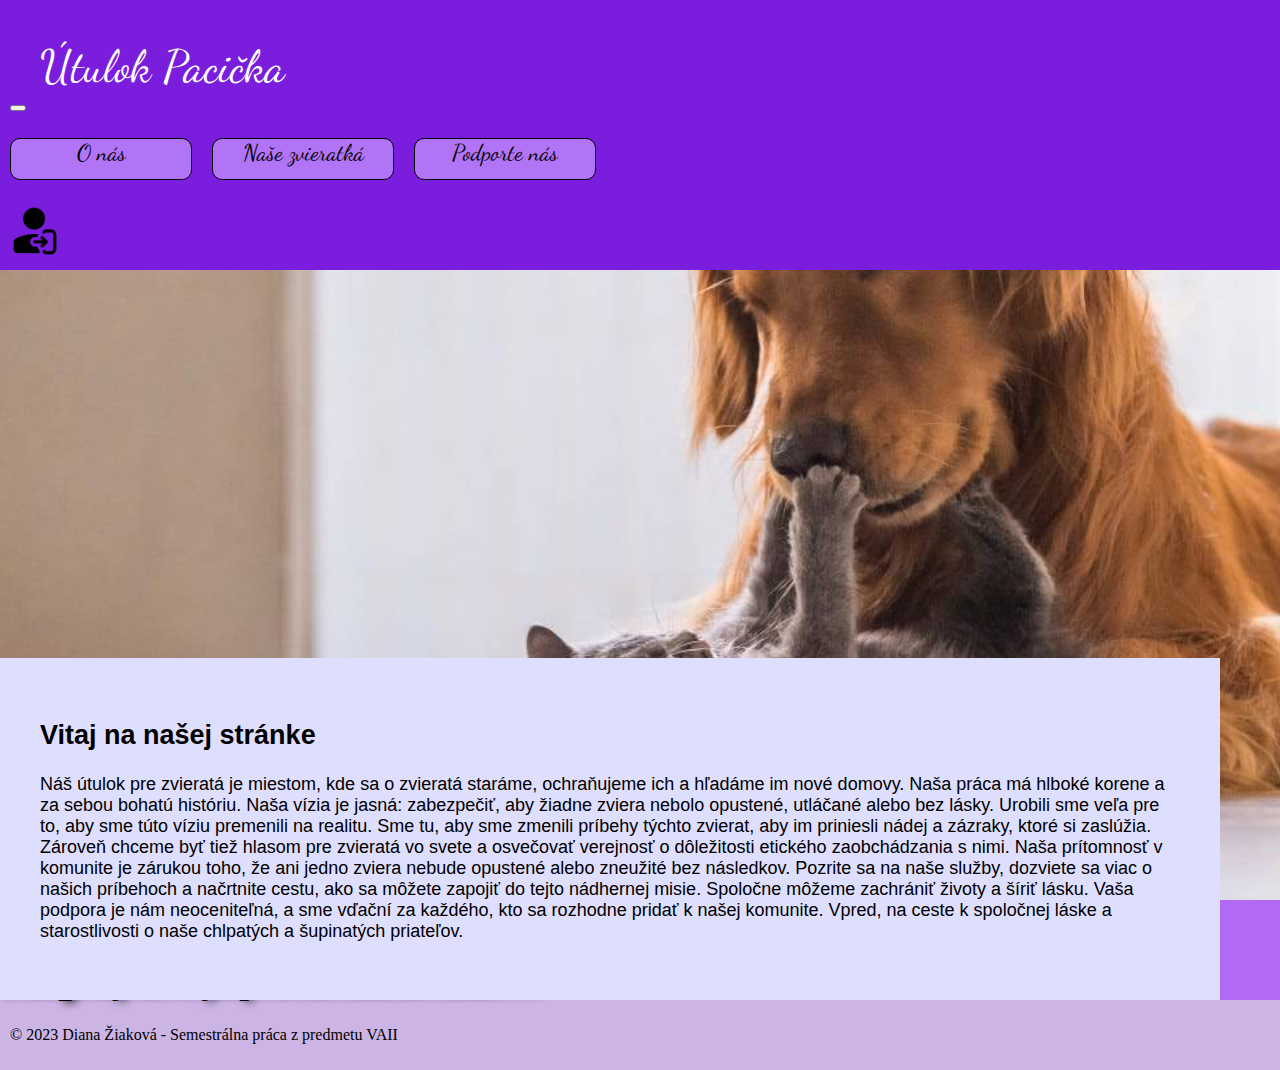
<file: index.html>
<!doctype html>
<html lang="en">
<head>
    <meta charset="UTF-8">
    <title>Útulok</title>
    <link rel="stylesheet" type="text/css" href="style.css">
    <link rel="preconnect" href="https://fonts.googleapis.com">
    <link rel="preconnect" href="https://fonts.gstatic.com" crossorigin>
    <link href="https://fonts.googleapis.com/css2?family=Dancing+Script:wght@700&display=swap" rel="stylesheet">
    <link href="https://cdn.jsdelivr.net/npm/bootstrap@5.3.2/dist/css/bootstrap.min.css" rel="stylesheet" integrity="sha384-T3c6CoIi6uLrA9TneNEoa7RxnatzjcDSCmG1MXxSR1GAsXEV/Dwwykc2MPK8M2HN" crossorigin="anonymous">
    <script src="https://cdn.jsdelivr.net/npm/bootstrap@5.3.2/dist/js/bootstrap.bundle.min.js" integrity="sha384-C6RzsynM9kWDrMNeT87bh95OGNyZPhcTNXj1NW7RuBCsyN/o0jlpcV8Qyq46cDfL" crossorigin="anonymous"></script>
    <link rel="stylesheet" href="https://cdn.jsdelivr.net/npm/bootstrap-icons@1.11.1/font/bootstrap-icons.css">
    <script src="nav-foot.js"></script>
</head>
<body>
    <div id="navigation"></div>
    <main class="mainDiv">
        <div class="row">
            <div class="content col-sm-10 col-md-10">
                <div id="carouselExampleCaptions" class="carousel">
                <div class="carousel-indicators">
                    <button type="button" data-bs-target="#carouselExampleCaptions" data-bs-slide-to="0" class="active" aria-current="true" aria-label="Slide 1"></button>
                    <button type="button" data-bs-target="#carouselExampleCaptions" data-bs-slide-to="1" aria-label="Slide 2"></button>
                    <button type="button" data-bs-target="#carouselExampleCaptions" data-bs-slide-to="2" aria-label="Slide 3"></button>
                </div>
                <div class="carousel-inner">
                    <div class="carousel-item active">
                        <img src="pictures/pets1.jpg" class="d-block w-100" alt="...">
                        <div class="carousel-caption d-none d-md-block">
                            <h5>Adoptuj si najlepšieho kamaráta</h5>
                        </div>
                    </div>
                    <div class="carousel-item">
                        <img src="pictures/pets2.jpg" class="d-block w-100" alt="...">
                        <div class="carousel-caption d-none d-md-block">
                            <h5>Zachráň život nevinnému zvieratku</h5>
                        </div>
                    </div>
                    <div class="carousel-item">
                        <img src="pictures/pets3.jpg" class="d-block w-100" alt="...">
                        <div class="carousel-caption d-none d-md-block">
                            <h5>Podpor našu dobrovoľnícku činnosť</h5>
                        </div>
                    </div>
                    <button class="carousel-control-prev" type="button" data-bs-target="#carouselExampleCaptions" data-bs-slide="prev">
                        <span class="carousel-control-prev-icon" aria-hidden="true"></span>
                        <span class="visually-hidden">Previous</span>
                    </button>
                    <button class="carousel-control-next" type="button" data-bs-target="#carouselExampleCaptions" data-bs-slide="next">
                        <span class="carousel-control-next-icon" aria-hidden="true"></span>
                        <span class="visually-hidden">Next</span>
                    </button>
                </div>
                </div>
                <div class="introduction">
                    <h2>Vitaj na našej stránke</h2>
                    <p>
                        Náš útulok pre zvieratá je miestom, kde sa o zvieratá staráme, ochraňujeme ich a hľadáme im nové domovy. Naša práca má hlboké korene a za sebou bohatú históriu.
                        Naša vízia je jasná: zabezpečiť, aby žiadne zviera nebolo opustené, utláčané alebo bez lásky. Urobili sme veľa pre to, aby sme túto víziu premenili na realitu. Sme tu, aby sme zmenili príbehy týchto zvierat, aby im priniesli nádej a zázraky, ktoré si zaslúžia.
                        Zároveň chceme byť tiež hlasom pre zvieratá vo svete a osvečovať verejnosť o dôležitosti etického zaobchádzania s nimi. Naša prítomnosť v komunite je zárukou toho, že ani jedno zviera nebude opustené alebo zneužité bez následkov.
                        Pozrite sa na naše služby, dozviete sa viac o našich príbehoch a načrtnite cestu, ako sa môžete zapojiť do tejto nádhernej misie. Spoločne môžeme zachrániť životy a šíriť lásku.
                        Vaša podpora je nám neoceniteľná, a sme vďační za každého, kto sa rozhodne pridať k našej komunite. Vpred, na ceste k spoločnej láske a starostlivosti o naše chlpatých a šupinatých priateľov.
                    </p>
                </div>
            </div>
            <aside class="col-sm-2 col-md-2">
                <div class="asidePanel">
                    <img src="pictures/facebook.jpg" alt="facebook">
                    <img src="pictures/instagram.jpg" alt="instagram">
                </div>
            </aside>
        </div>
    </main>
    <div id="footer"></div>
</body>
</html>
</file>
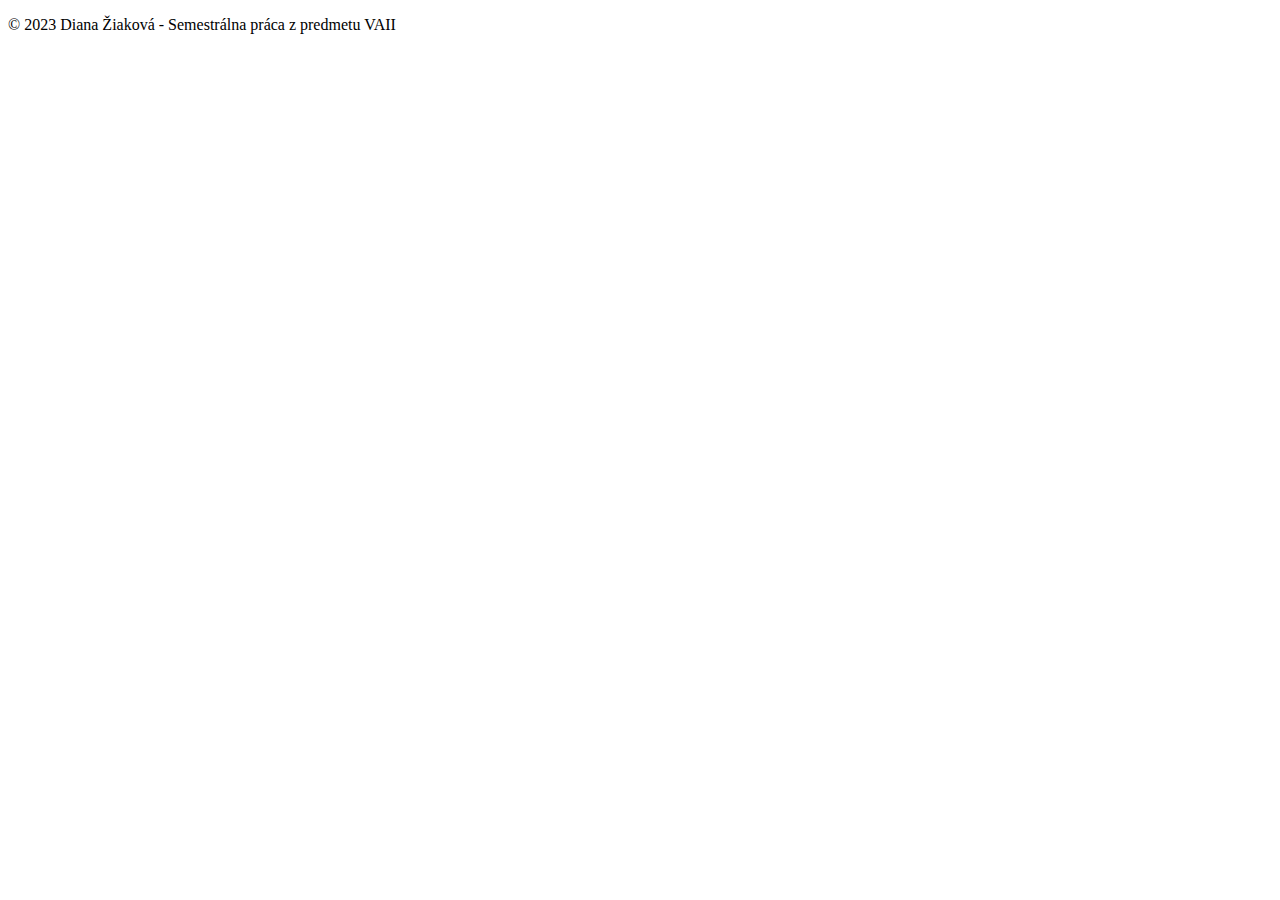
<file: footer.html>
<!doctype html>
<html lang="en">
<head>
    <meta charset="UTF-8">
    <title>Footer</title>
</head>
<body>
<footer>
    <p>&copy; 2023 Diana Žiaková - Semestrálna práca z predmetu VAII</p>
</footer>
</body>
</html>
</file>
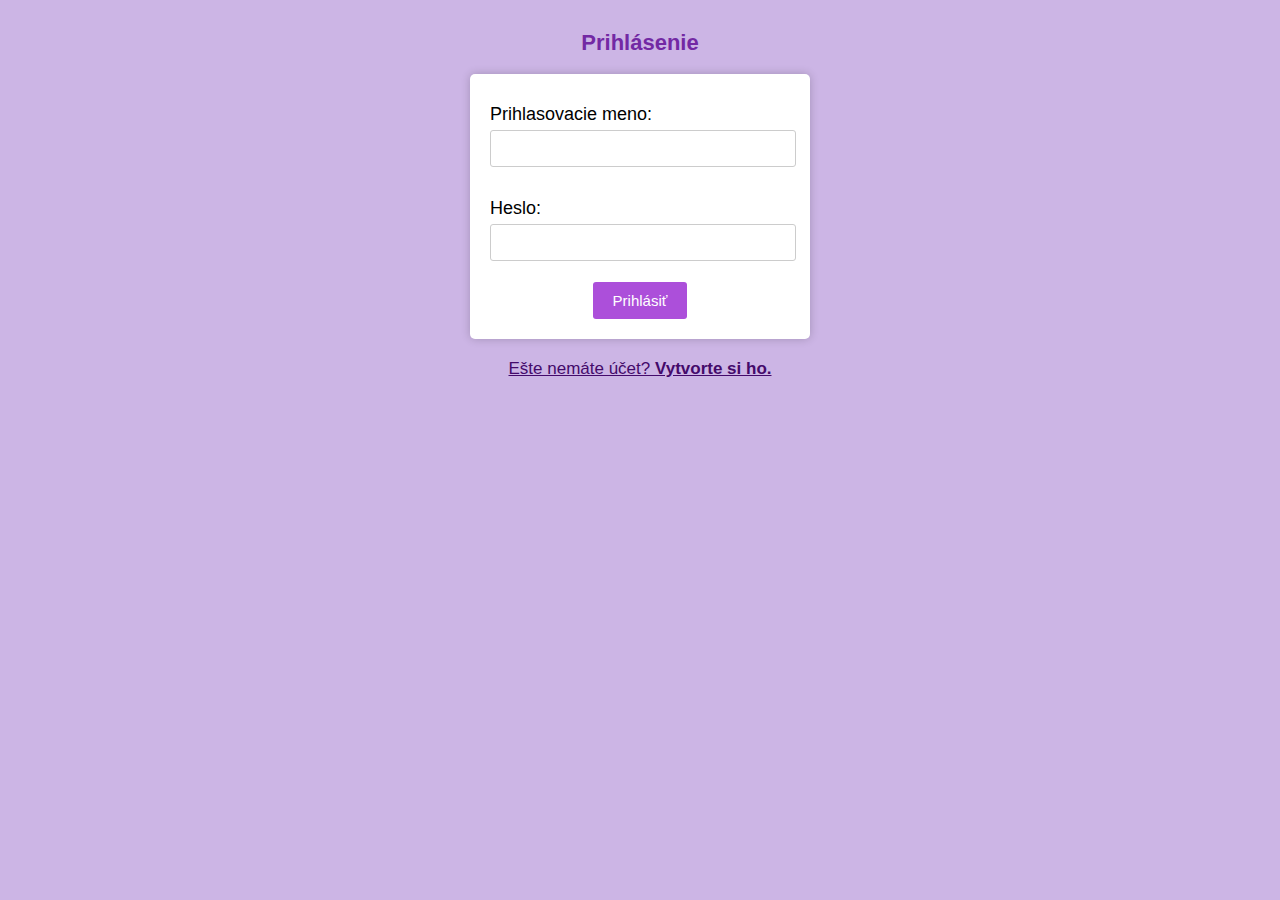
<file: login.html>
<!doctype html>
<html lang="en">
<head>
    <meta charset="UTF-8">
    <link rel="stylesheet" type="text/css" href="style.css">
    <link rel="preconnect" href="https://fonts.googleapis.com">
    <link rel="preconnect" href="https://fonts.gstatic.com" crossorigin>
    <link href="https://fonts.googleapis.com/css2?family=Dancing+Script:wght@700&display=swap" rel="stylesheet">
    <title>Prihlásenie</title>
</head>
<body>
    <h2 class="login">Prihlásenie</h2>

    <form action="#" method="post" class="loginForm">
        <label for="prihlasovacie_meno">Prihlasovacie meno:</label>
        <input type="text" id="prihlasovacie_meno" name="prihlasovacie_meno" required><br><br>

        <label for="heslo">Heslo:</label>
        <input type="password" id="heslo" name="heslo" required><br><br>

        <input type="submit" value="Prihlásiť">
    </form>
    <div class="newAccount">
        <a href="#">Ešte nemáte účet? <strong>Vytvorte si ho.</strong></a>
    </div>

</body>
</html>
</file>
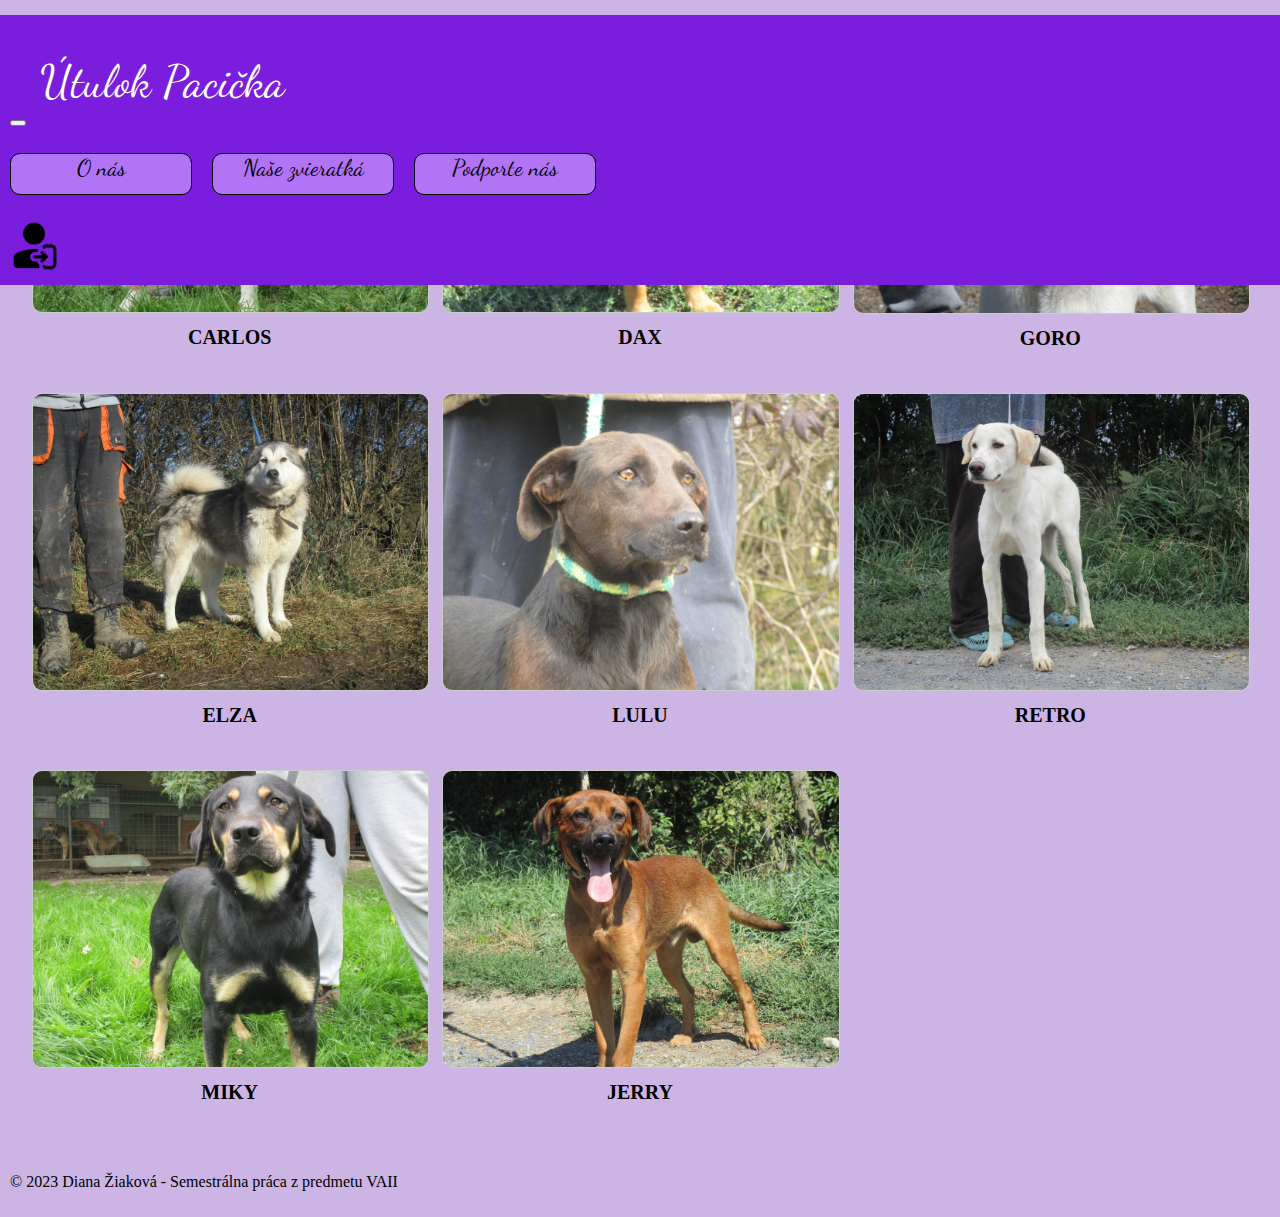
<file: nase_zvieratka.html>
<!doctype html>
<html lang="en">
<head>
    <meta charset="UTF-8">
    <title>Naše zvieratká</title>
    <link rel="stylesheet" type="text/css" href="style.css">
    <link rel="preconnect" href="https://fonts.googleapis.com">
    <link rel="preconnect" href="https://fonts.gstatic.com" crossorigin>
    <link href="https://fonts.googleapis.com/css2?family=Dancing+Script:wght@700&display=swap" rel="stylesheet">
    <link href="https://cdn.jsdelivr.net/npm/bootstrap@5.3.2/dist/css/bootstrap.min.css" rel="stylesheet" integrity="sha384-T3c6CoIi6uLrA9TneNEoa7RxnatzjcDSCmG1MXxSR1GAsXEV/Dwwykc2MPK8M2HN" crossorigin="anonymous">
    <script src="https://cdn.jsdelivr.net/npm/bootstrap@5.3.2/dist/js/bootstrap.bundle.min.js" integrity="sha384-C6RzsynM9kWDrMNeT87bh95OGNyZPhcTNXj1NW7RuBCsyN/o0jlpcV8Qyq46cDfL" crossorigin="anonymous"></script>
    <link rel="stylesheet" href="https://cdn.jsdelivr.net/npm/bootstrap-icons@1.11.1/font/bootstrap-icons.css">
    <script src="nav-foot.js"></script>
</head>
<body>
    <div id="navigation"></div>
    <main  class="mainPets">
        <div class="grid">
            <div class="pet">
                <img src="pictures/pic1/obrazok1.jpg" alt="Obrazok 1">
                <h3>CARLOS</h3>
            </div>
            <div class="pet">
                <img src="pictures/pic2/obrazok2.jpg" alt="Obrazok 2">
                <h3>DAX</h3>
            </div>
            <div class="pet">
                <img src="pictures/pic3/obrazok3.jpg" alt="Obrazok 3">
                <h3>GORO</h3>
            </div>
            <div class="pet">
                <img src="pictures/pic4/obrazok4.jpg" alt="Obrazok 4">
                <h3>ELZA</h3>
            </div>
            <div class="pet">
                <img src="pictures/pic5/obrazok5.jpg" alt="Obrazok 5">
                <h3>LULU</h3>
            </div>
            <div class="pet">
                <img src="pictures/pic6/obrazok6.jpg" alt="Obrazok 6">
                <h3>RETRO</h3>
            </div>
            <div class="pet">
                <img src="pictures/pic7/obrazok7.jpg" alt="Obrazok 7">
                <h3>MIKY</h3>
            </div>
            <div class="pet">
                <img src="pictures/pic8/obrazok8.jpg" alt="Obrazok 8">
                <h3>JERRY</h3>
            </div>
        </div>
    </main>
    <div id="footer"></div>
</body>
</html>
</file>
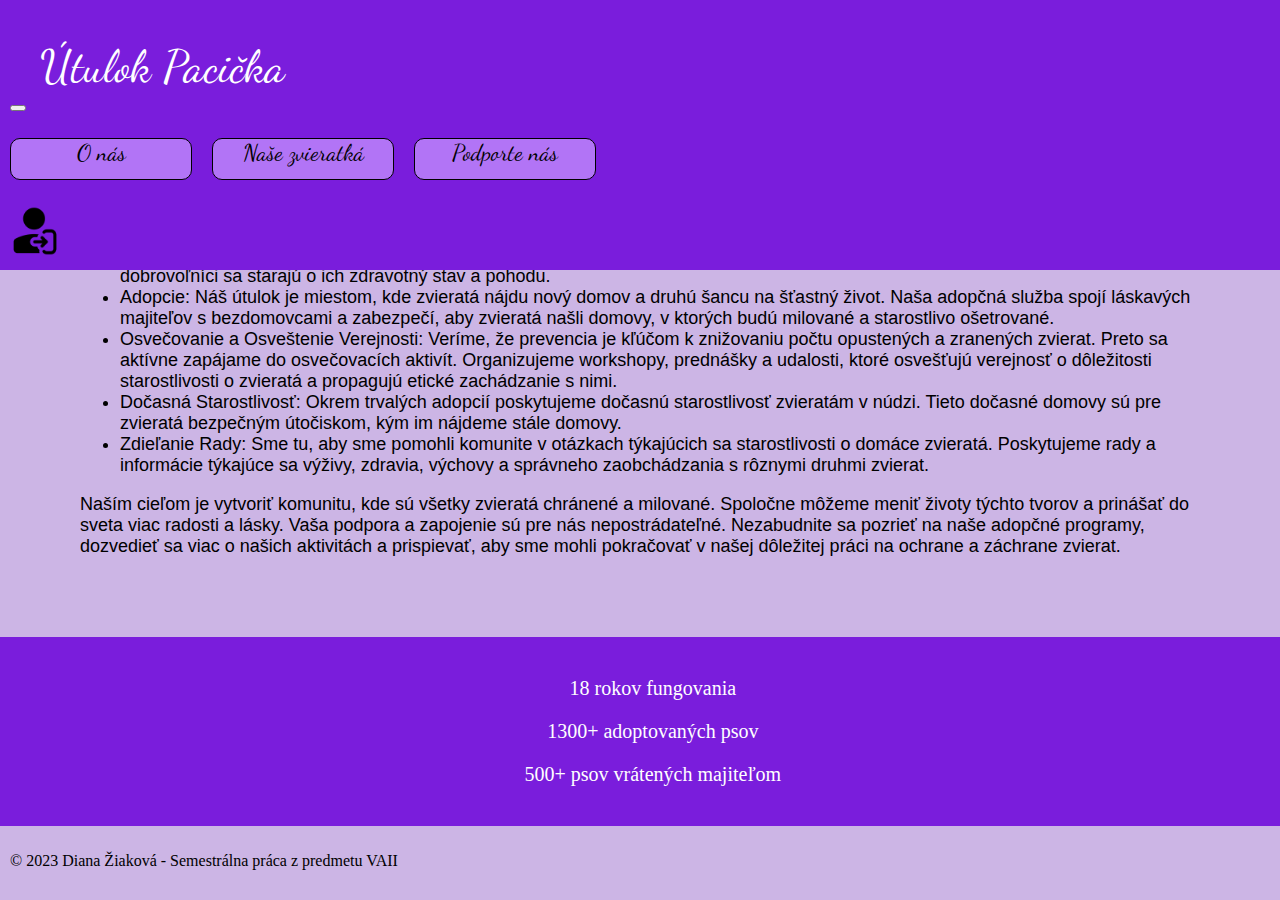
<file: o_nas.html>
<!doctype html>
<html lang="en">
<head>
    <meta charset="UTF-8">
    <link rel="stylesheet" type="text/css" href="style.css">
    <link rel="preconnect" href="https://fonts.googleapis.com">
    <link rel="preconnect" href="https://fonts.gstatic.com" crossorigin>
    <link href="https://fonts.googleapis.com/css2?family=Dancing+Script:wght@700&display=swap" rel="stylesheet">
    <link href="https://cdn.jsdelivr.net/npm/bootstrap@5.3.2/dist/css/bootstrap.min.css" rel="stylesheet" integrity="sha384-T3c6CoIi6uLrA9TneNEoa7RxnatzjcDSCmG1MXxSR1GAsXEV/Dwwykc2MPK8M2HN" crossorigin="anonymous">
    <script src="https://cdn.jsdelivr.net/npm/bootstrap@5.3.2/dist/js/bootstrap.bundle.min.js" integrity="sha384-C6RzsynM9kWDrMNeT87bh95OGNyZPhcTNXj1NW7RuBCsyN/o0jlpcV8Qyq46cDfL" crossorigin="anonymous"></script>
    <link rel="stylesheet" href="https://cdn.jsdelivr.net/npm/bootstrap-icons@1.11.1/font/bootstrap-icons.css">
    <script src="nav-foot.js"></script>
    <title>O nás</title>
</head>
<body>
    <div id="navigation"></div>
    <main>
        <div class="information">
            <strong>História našeho útulku:</strong>
            Naša história siaha do roku 2005. Od tej doby sme neprestajne rozširovali našu činnosť, aby sme dokázali poskytovať pomoc a starostlivosť zvieratám v
            núdzi. Naša skupina začala ako malý tím dobrovoľníkov, ktorí sa rozhodli venovať svoj čas a úsilie zachraňovaniu opustených a zranených zvierat.
            Postupom času sme sa stali organizáciou so širokou podporou komunity a za sebou bohatou históriou úspechov v oblasti záchrany a adopcií.
            <br><br><strong>Naše funkcie:</strong>
            <ul>
                <li>Záchrana a Starostlivosť o Zvieratá: Naša prvotná funkcia je záchrana zvierat v núdzi. Prichádzajú k nám zvieratá, ktoré boli opustené, zranené, alebo ohrozené. Každé zviera je v našich rukách liečené, ošetrované a dostáva potrebnú starostlivosť. Naši lekári a dobrovoľníci sa starajú o ich zdravotný stav a pohodu.</li>
                <li>Adopcie: Náš útulok je miestom, kde zvieratá nájdu nový domov a druhú šancu na šťastný život. Naša adopčná služba spojí láskavých majiteľov s bezdomovcami a zabezpečí, aby zvieratá našli domovy, v ktorých budú milované a starostlivo ošetrované.</li>
                <li>Osvečovanie a Osveštenie Verejnosti: Veríme, že prevencia je kľúčom k znižovaniu počtu opustených a zranených zvierat. Preto sa aktívne zapájame do osvečovacích aktivít. Organizujeme workshopy, prednášky a udalosti, ktoré osvešťujú verejnosť o dôležitosti starostlivosti o zvieratá a propagujú etické zachádzanie s nimi.</li>
                <li>Dočasná Starostlivosť: Okrem trvalých adopcií poskytujeme dočasnú starostlivosť zvieratám v núdzi. Tieto dočasné domovy sú pre zvieratá bezpečným útočiskom, kým im nájdeme stále domovy.</li>
                <li>Zdieľanie Rady: Sme tu, aby sme pomohli komunite v otázkach týkajúcich sa starostlivosti o domáce zvieratá. Poskytujeme rady a informácie týkajúce sa výživy, zdravia, výchovy a správneho zaobchádzania s rôznymi druhmi zvierat.</li>
            </ul>
            Naším cieľom je vytvoriť komunitu, kde sú všetky zvieratá chránené a milované. Spoločne môžeme meniť životy týchto tvorov a prinášať do sveta viac radosti a lásky. Vaša podpora a zapojenie sú pre nás nepostrádateľné.
            Nezabudnite sa pozrieť na naše adopčné programy, dozvedieť sa viac o našich aktivitách a prispievať, aby sme mohli pokračovať v našej dôležitej práci na ochrane a záchrane zvierat.
        </div>
        <div class="row info">
            <div class="col-md-4">
                <p>18 rokov fungovania</p>
            </div>
            <div class="col-md-4">
                <p>1300+ adoptovaných psov</p>
            </div>
            <div class="col-md-4">
                <p>500+ psov vrátených majiteľom</p>
            </div>

        </div>
    </main>
    <div id="footer"></div>
</body>
</html>
</file>
<file: style.css>
body {
    margin: 0;
    padding: 0;
    background-color: #ccb5e5;
}

.navbar .row {
    width: 100vw;
}

.navbar {
    display: flex;
    position: fixed;
    font-family: Arial, sans-serif;
    padding: 10px;
    background-color: #7a1ddc;
    z-index: 2;
}

.header {
    padding-top: 30px;
}

.navbar ul {
    display: flex;
    list-style-position: inside;
    list-style-type: none;
    text-align: center;
    padding: 10px 0;
}

.navbar-toggler {
    margin-top: 10px;
}

.header .title {
    text-align: left;
    font-family: 'Dancing Script', cursive;
    font-size: 45px;
    padding-left: 30px;
    cursor: pointer;
    text-decoration: none;
    color: white;
    max-width: 100%;
    display: block;
}

@media (max-width: 767px) {
    .header .title {
        font-size: 36px;
        margin-top: 10px;
    }
}

@media (max-width: 575px) {
    .header .title {
        width: 100px;
        margin-top: -30px;
    }
}



.mainButtons {
    border: 1px solid black;
    border-radius: 10px;
    background-color: #b274f6;
    color: black;
    display: inline-block;
    width: 180px;
    height: 40px;
    text-align: center;
    font-family: 'Dancing Script', cursive;
    font-size: 23px;
    transition: background-color 0.3s;
    cursor: pointer;
    text-decoration: none;
    margin-right: 20px;
}

.mainButtons:active {
    background-color: #7329a4;
}

.loginPic{
    cursor: pointer;
    min-width: 50px;
    max-width: 100%;
    height: 50px;
    margin-right: 10px;
}

.introduction {
    background-color: #dedeff;
    font-family: Arial, sans-serif;
    font-size: 18px;
    padding: 40px;
    position: relative;
}

.mainDiv .row {
    display: flex;
    width: fit-content;
}

aside {
    background-color:  #b26af5;
    margin: 0;
}

.asidePanel {
    display: block;
    width: 60px;
    margin: 10px auto 0 auto;
}

.asidePanel img {
    width: 60px;
    height: 60px;
    cursor: pointer;
    margin-bottom: 10px;
}

.information {
    font-family: Arial, sans-serif;
    font-size: 18px;
    padding: 80px;
    margin: 0;
}

.info {
    width: 102%;
    background-color: #7a1ddc;
    font-size: 20px;
    color: white;
    text-align: center;
    padding: 20px 0;
    min-height: 70px;
}


.grid {
    display: grid;
    margin: 15px auto;
    width: 95%;
    grid-template-columns: repeat(3, 1fr);
    gap: 15px;
}

.grid img {
    max-width: 100%;
    height: auto;
    border: 1px solid #ccc;
    border-radius: 10px;
}

.login {
    color: #7329a4;
    text-align: center;
    font-size: 22px;
    font-family: Arial, sans-serif;
    margin-top: 30px;
}

.loginForm {
    width: 300px;
    margin: 0 auto;
    text-align: center;
    background-color: #fff;
    padding: 20px;
    border-radius: 5px;
    box-shadow: 0 0 10px rgba(0, 0, 0, 0.2);
    font-size: 18px;
    font-family: Arial, sans-serif;
}

.loginForm label {
    display: block;
    text-align: left;
    margin-top: 10px;
}

.loginForm input[type="text"],
.loginForm input[type="password"] {
    width: 100%;
    padding: 10px 2px;
    margin-top: 5px;
    border: 1px solid #ccc;
    border-radius: 3px;
}

.loginForm input[type="submit"] {
    background-color: #ac4fda;
    color: #fff;
    padding: 10px 20px;
    border: none;
    border-radius: 3px;
    cursor: pointer;
    font-size: 15px;
}
.loginForm input[type="submit"]:hover {
    background-color: #7a13ad;
    font-size: 16px;
}

.newAccount {
    text-align: center;
    margin: 20px auto;
    width: 300px;
    font-size: 17px;
    font-family: Arial, sans-serif;
}

.newAccount a {
    color: #440a6b;
}


.carousel-inner {
    height: 50vw;
    min-height: 100px;
    max-height: 600px;
    min-width: 300px;
    max-width: 1600px;
}

.carousel-inner h5 {
    font-size: 35px;
}

.carousel-item {
    position: absolute !important;
    top: 0;
    right: 0;
    bottom: 0;
    left: 0;
}

.carousel-item img {
    height: 100%;
    object-fit: cover;
}

.carousel {
    text-shadow: black 5px 0 10px;
    margin: 20px 30px;
}


.pet {
    text-align: center;
}

.pet h3 {
    font-size: 20px;
    background-color: #ccb5e5;
    padding: 7px;
    border: 1px solid #ccb5e5;
    border-radius: 10px;
    margin-top: 1px;
    cursor: pointer;
}

.pet img {
    cursor: pointer;
    width: 100%;
}

footer {
    padding: 10px;
}
</file>
